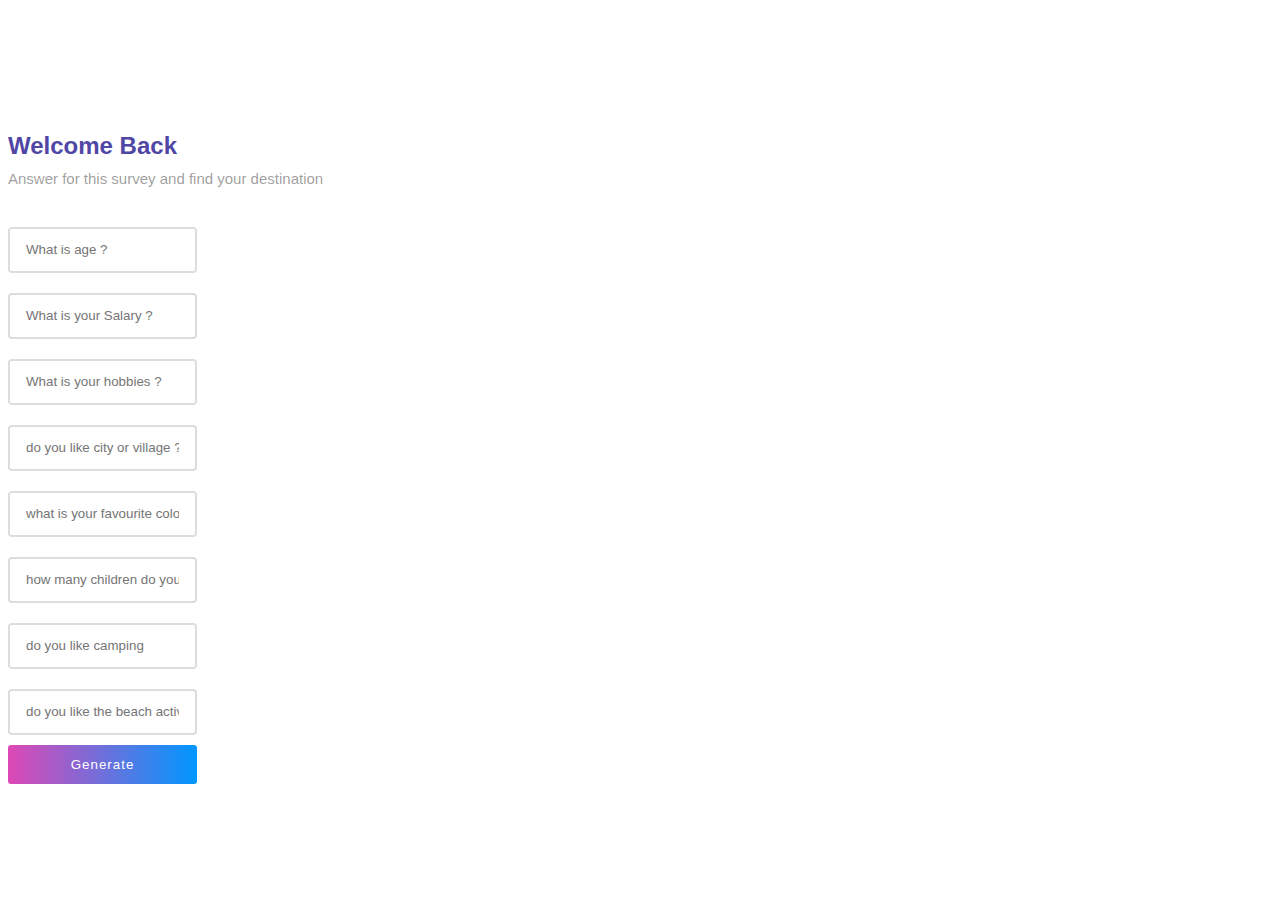
<file: 2rism-main/Form.html>
<!DOCTYPE html>
<html lang="en">
<head>
    <meta charset="UTF-8">
    <meta name="viewport" content="width=device-width, initial-scale=1.0">
    <title>Survey</title>
    <link rel="stylesheet" href="/2rism-main/Form.css">
</head>
<body>
    <div class="container">
        <div class="left">
          <div class="header">
            <h2 class="animation a1">Welcome Back</h2>
            <h4 class="animation a2">Answer for this survey and find your destination</h4>
          </div>
          <div class="form">
            <input type="email" class="form-field animation a3" placeholder="What is age ? ">
            <input type="password" class="form-field animation a4" placeholder="What is your Salary ?">
            <input type="email" class="form-field animation a3" placeholder="What is your hobbies ?">
            <input type="password" class="form-field animation a4" placeholder="do you like city or village ?">
            <input type="email" class="form-field animation a3" placeholder="what is your favourite color ?">
            <input type="password" class="form-field animation a4" placeholder="how many children do you have ?">
            <input type="email" class="form-field animation a3" placeholder="do you like camping">
            <input type="email" class="form-field animation a3" placeholder="do you like the beach activities ">
            
           
            <button class="animation a6">Generate</button>
          </div>
        </div>
        <div class="right">
              
        </div>
      </div>
     
</body>
</html>
</file>
<file: 2rism-main/Form.css>
* { box-sizing: border-box; }
@import url('https://fonts.googleapis.com/css?family=Rubik:400,500&display=swap');


body {
  font-family: 'Rubik', sans-serif;
}

.container {
  display: flex;
  height: 100vh;
}

.left {
  overflow: hidden;
  display: flex;
  flex-wrap: wrap;
  flex-direction: column;
  justify-content: center;
  animation-name: left;
  animation-duration: 1s;
  animation-fill-mode: both;
  animation-delay: 1s;
}

.right {
  flex: 1;
  background-color: black;
  transition: 1s;
  background: url(https://media2.thrillophilia.com/images/photos/000/367/585/original/1614241231_shutterstock_1877541589.jpg?w=753&h=450&dpr=1.5);
  background-size: cover;
  background-repeat: no-repeat;
  background-position: center;
  width: 40%;
}

  /* Add some content at the bottom of the video/page */
  .content {
    position: fixed;
    bottom: 0;
    background: rgba(0, 0, 0, 0.5);
    color: #f1f1f1;
    width: 50%;
    padding: 20px;
  }
  
  /* Style the button used to pause/play the video */



.header > h2 {
  margin: 0;
  color: #4f46a5;
}

.header > h4 {
  margin-top: 10px;
  font-weight: normal;
  font-size: 15px;
  color: rgba(0,0,0,.4);
}

.form {
  max-width: 60%;
  display: flex;
  flex-direction: column;
}

.form > p {
  text-align: right;
}

.form > p > a {
  color: #000;
  font-size: 14px;
}

.form-field {
  height: 46px;
  padding: 0 16px;
  border: 2px solid #ddd;
  border-radius: 4px;
  font-family: 'Rubik', sans-serif;
  outline: 0;
  transition: .2s;
  margin-top: 20px;
}

.form-field:focus {
  border-color: #0f7ef1;
}

.form > button {
  padding: 12px 10px;
  border: 0;
  background: linear-gradient(to right, #de48b5 0%,#0097ff 100%); 
  border-radius: 3px;
  margin-top: 10px;
  color: #fff;
  letter-spacing: 1px;
  font-family: 'Rubik', sans-serif;
}

.animation {
  animation-name: move;
  animation-duration: .4s;
  animation-fill-mode: both;
  animation-delay: 2s;
}

.a1 {
  animation-delay: 2s;
}

.a2 {
  animation-delay: 2.1s;
}

.a3 {
  animation-delay: 2.2s;
}

.a4 {
  animation-delay: 2.3s;
}

.a5 {
  animation-delay: 2.4s;
}

.a6 {
  animation-delay: 2.5s;
}

@keyframes move {
  0% {
    opacity: 0;
    visibility: hidden;
    transform: translateY(-40px);
  }

  100% {
    opacity: 1;
    visibility: visible;
    transform: translateY(0);
  }
}

@keyframes left {
  0% {
    opacity: 0;
    width: 0;
  }

  100% {
    opacity: 1;
    padding: 20px 40px;
    width: 440px;
  }
}
</file>
